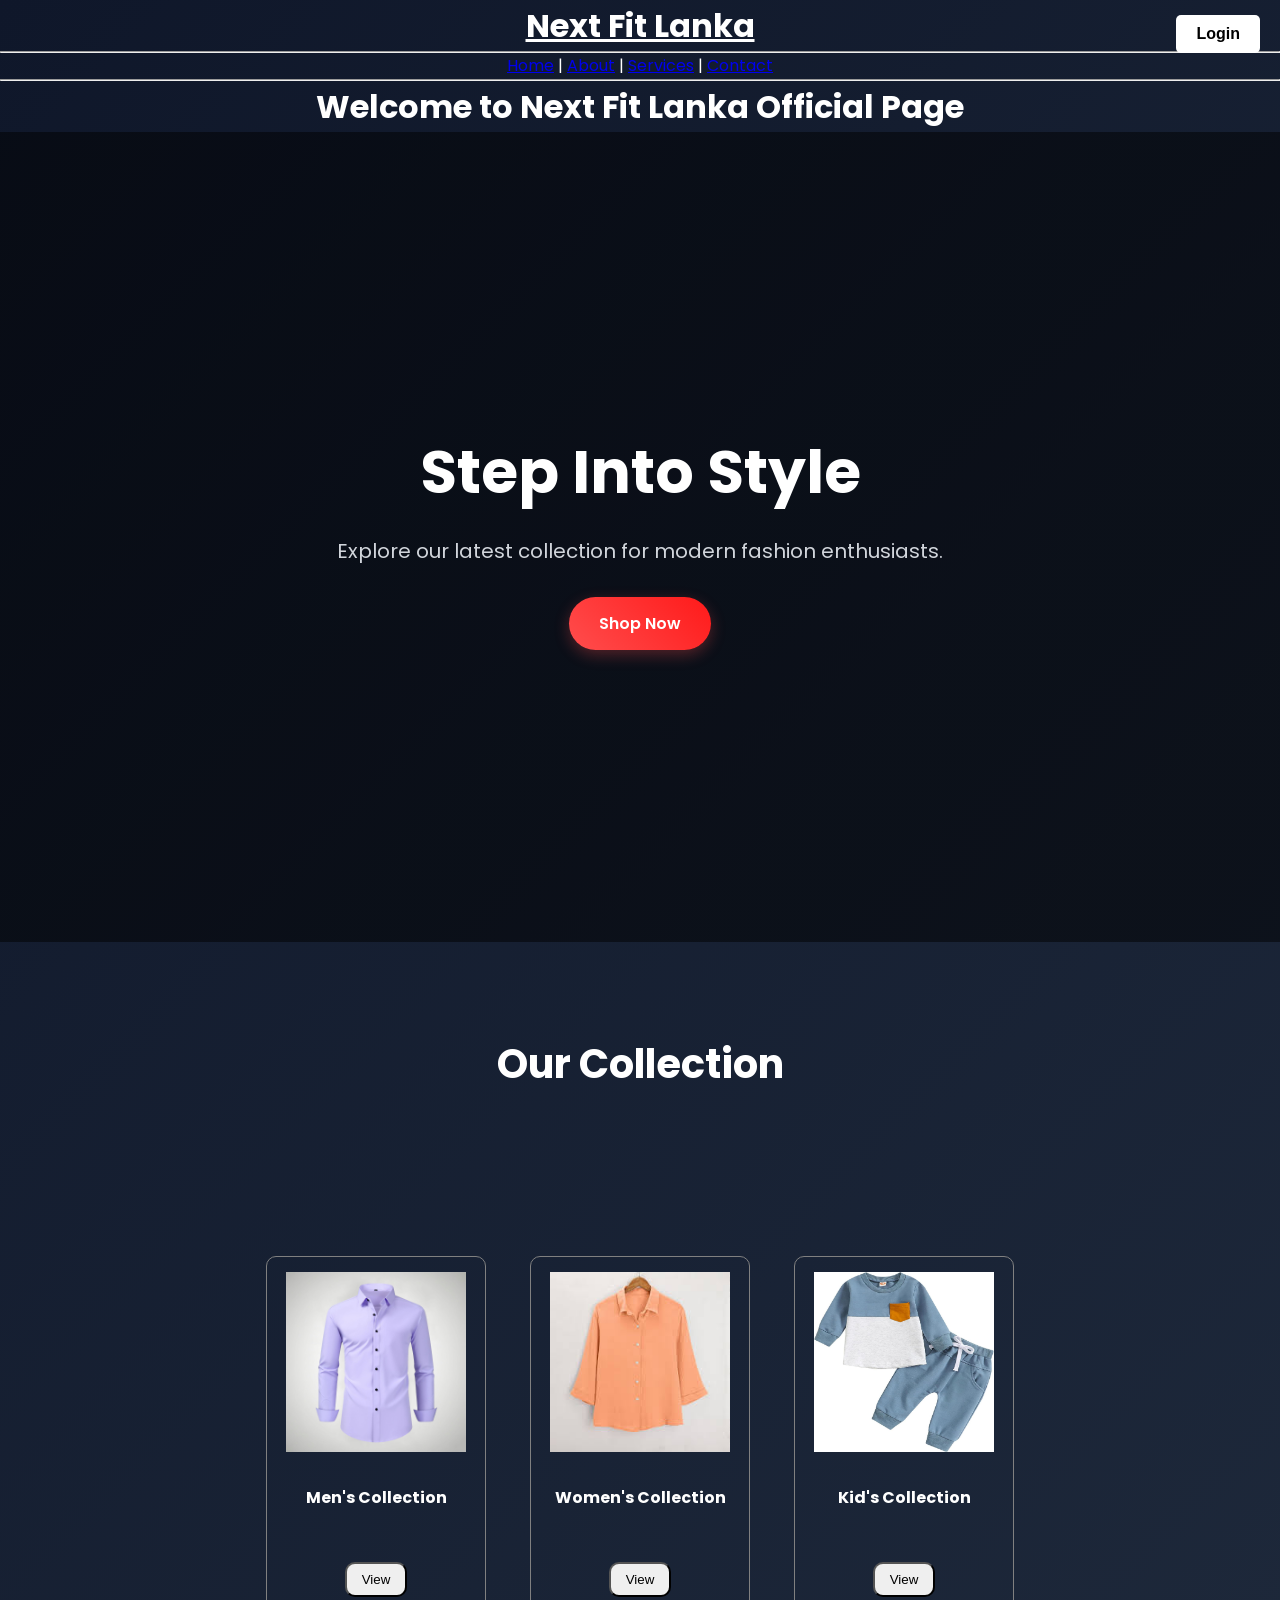
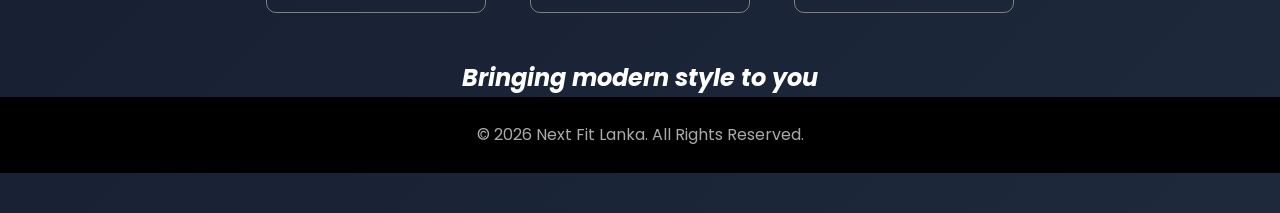
<file: index.html>
<!DOCTYPE html>
<html>
<head>
<title>Home</title>
<Link rel="stylesheet" type="text/css" href="style.css">
</head>
<meta name="viewport" content="width=device-width, initial-scale=1.0">

<style>


/* TOP RIGHT BUTTON */

.top-btn{
    position:absolute;
    top:15px;
    right:20px;
}

.top-btn button{
    background:white;
    color:black;
    border:none;
    padding:10px 20px;
    border-radius:5px;
    cursor:pointer;
    font-size:16px;
    font-weight:bold;
}

.top-btn button:hover{
    background:#ddd;
}

</style>

</head>

<body>

<div id="header"></div>

<!-- TOP RIGHT BUTTON -->

<div class="top-btn">

    <a href="login.php">

        <button>Login</button>

    </a>

</div>

<body background="">
    <div id="header"></div>
    
<h1><center><u>Next Fit Lanka</u></center></h1>
<hr>

<nav><center>
<a href="index.html">Home</a> |
<a href="about.html">About</a> |
<a href="services.html">Services</a> |
<a href="contact.html">Contact</a> 
</center>
</nav>

<hr>

<center><h1>Welcome to Next Fit Lanka Official Page</h1></center>
<!--<img src="download323.jpeg" height="300" width="650">
<img src="" height="300" width="650">-->
<!-- Hero Section -->
  <section class="hero" id="home">
    <div class="hero-text">
      <h1>Step Into Style</h1>
      <p>Explore our latest collection for modern fashion enthusiasts.</p>
      <a href="#collection" class="btn">Shop Now</a>
    </div>
  </section>

  <!-- Collection Section -->
  <section class="collection" id="collection">
    <h2>Our Collection</h2>
    
  </section>
<center>
<!-- Product 1 -->
<div style="display:inline-block; width:220px; border:1px solid gray; padding:15px; margin:20px; border-radius:10px; text-align:center;">
<img src="menswear.jpeg" style="width:180px; height:180px;"><br><br>
<b>Men's Collection</b><br>
<br><br>
<button style="border-radius:10px; padding:8px 15px;">View</button>
</div>

<!-- Product 2 -->
<div style="display:inline-block; width:220px; border:1px solid gray; padding:15px; margin:20px; border-radius:10px; text-align:center;">
<img src="images.jpeg" style="width:180px; height:180px;"><br><br>
<b>Women's Collection</b><br>
<br><br>
<button style="border-radius:10px; padding:8px 15px;">View</button>
</div>

<!-- Product 3 -->
<div style="display:inline-block; width:220px; border:1px solid gray; padding:15px; margin:20px; border-radius:10px; text-align:center;">
<img src="6613cb75a323b407bd014d6e-kaoayi-kids-clothing-for-boy-spring.jpg" style="width:180px; height:180px;"><br><br>
<b>Kid's Collection</b><br>
<br><br>
<button style="border-radius:10px; padding:8px 15px;">View</button>
</div>
</center>



<br>


<h2><i><center>Bringing modern style to you</center></i></h2>
<footer class="footer">
 <center>© 2026 Next Fit Lanka. All Rights Reserved.</center>
    <div class="box">
    
</div>
</footer>
</body>
<div style="text-align:right; padding:20px;">


</div>


</html>
</file>
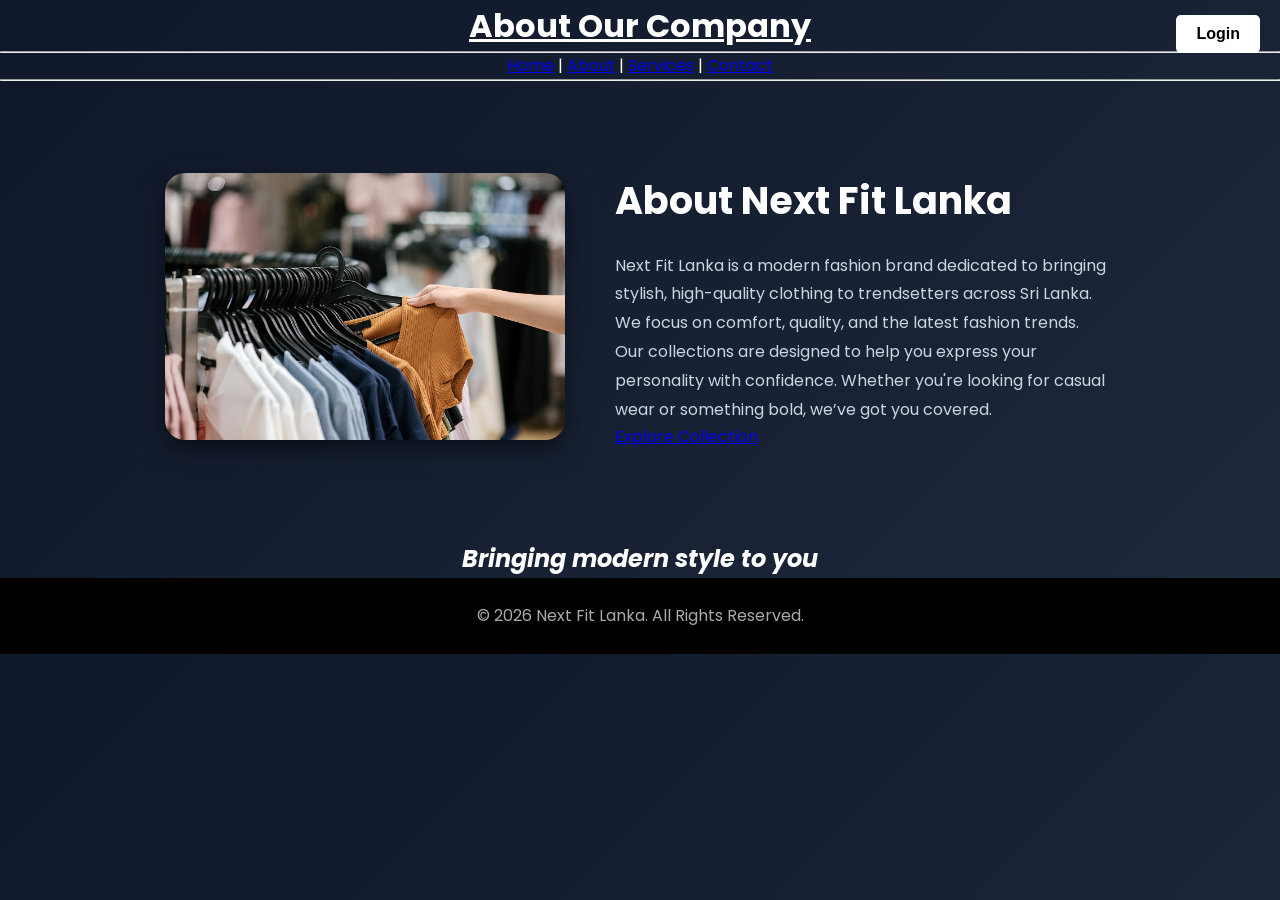
<file: about.html>
<!DOCTYPE html>
<html>
<head>
<title>About Us</title>
<Link rel="stylesheet" type="text/css" href="style.css">
</head>
<meta name="viewport" content="width=device-width, initial-scale=1.0">

<style>


/* TOP RIGHT BUTTON */

.top-btn{
    position:absolute;
    top:15px;
    right:20px;
}

.top-btn button{
    background:white;
    color:black;
    border:none;
    padding:10px 20px;
    border-radius:5px;
    cursor:pointer;
    font-size:16px;
    font-weight:bold;
}

.top-btn button:hover{
    background:#ddd;
}

</style>

</head>

<body>

<div id="header"></div>

<!-- TOP RIGHT BUTTON -->

<div class="top-btn">

    <a href="login.php">

        <button>Login</button>

    </a>

</div>

<body background="">
    <div id="header"></div>

<header>
<h1><center><u>About Our Company</u></center></h1>
<hr>
<nav><center>
<a href="index.html">Home</a> |
<a href="about.html">About</a> |
<a href="services.html">Services</a> |
<a href="contact.html">Contact</a> 
</center></nav>
</header>
<hr>


 <section class="about" id="about">
  <div class="about-container">
    
    <!-- Left: Image -->
    <div class="about-image">
      <img src="fast-fashion2.jpeg" alt="Next Fit Lanka">
    </div>

    <!-- Right: Text -->
    <div class="about-text">
      <h2>About Next Fit Lanka</h2>
      <p>
        Next Fit Lanka is a modern fashion brand dedicated to bringing stylish,
        high-quality clothing to trendsetters across Sri Lanka. We focus on comfort,
        quality, and the latest fashion trends.
      </p>

      <p>
        Our collections are designed to help you express your personality with confidence.
        Whether you're looking for casual wear or something bold, we’ve got you covered.
      </p>

      <a href="#" class="about-btn">Explore Collection</a>
    </div>

  
    
</section>
 <h2><i><center>Bringing modern style to you</center></i></h2>

 <footer class="footer">
    <center>© 2026 Next Fit Lanka. All Rights Reserved.</center>
    <div class="box">
    
</div>
</footer>
</body>
</html>
</file>
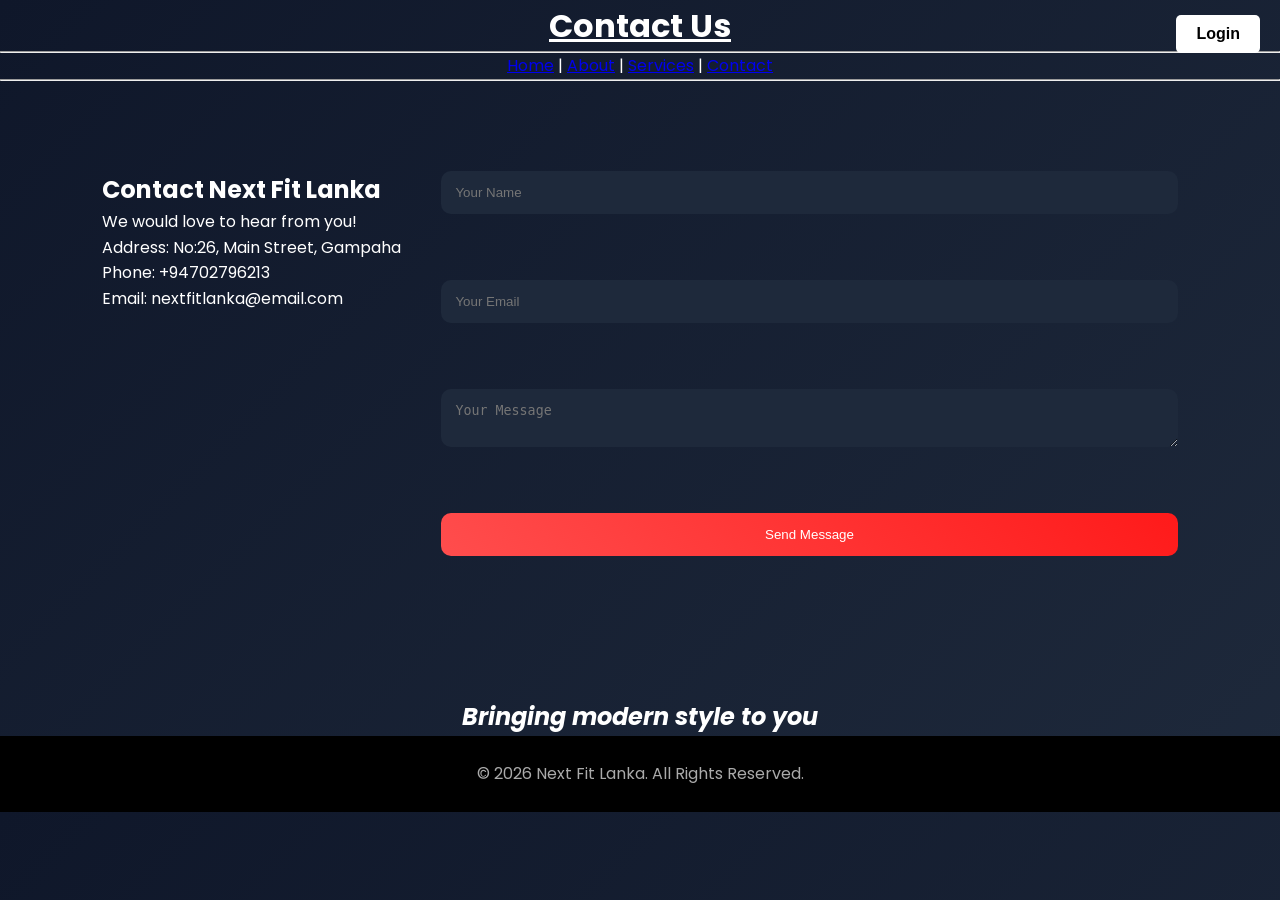
<file: contact.html>
<!DOCTYPE html>
<html>
<head>

<title>Contact</title>

<link rel="stylesheet" type="text/css" href="style.css">

<meta name="viewport" content="width=device-width, initial-scale=1.0">

<style>


/* TOP RIGHT BUTTON */

.top-btn{
    position:absolute;
    top:15px;
    right:20px;
}

.top-btn button{
    background:white;
    color:black;
    border:none;
    padding:10px 20px;
    border-radius:5px;
    cursor:pointer;
    font-size:16px;
    font-weight:bold;
}

.top-btn button:hover{
    background:#ddd;
}

</style>

</head>

<body>

<div id="header"></div>

<!-- TOP RIGHT BUTTON -->

<div class="top-btn">

    <a href="login.php">

        <button>Login</button>

    </a>

</div>

<h1>
<center>
<u>Contact Us</u>
</center>
</h1>

<hr>

<!-- NAVIGATION -->

<nav>

<center>

<a href="index.html">Home</a> |

<a href="about.html">About</a> |

<a href="services.html">Services</a> |

<a href="contact.html">Contact</a>

</center>

</nav>

<hr>

<!-- CONTACT SECTION -->

<div class="contact-section">

    <!-- LEFT -->

    <div class="contact-info">

        <h2>Contact Next Fit Lanka</h2>

        <p>We would love to hear from you!</p>

        <p> Address: No:26, Main Street, Gampaha</p>

        <p> Phone: +94702796213</p>

        <p> Email: nextfitlanka@email.com</p>

    </div>

    <!-- RIGHT -->

    <div class="contact-form">

        <input type="text" placeholder="Your Name">

        <br><br>

        <input type="email" placeholder="Your Email">

        <br><br>

        <textarea placeholder="Your Message"></textarea>

        <br><br>

        <button>Send Message</button>

    </div>

</div>

<br><br>

<h2>
<i>
<center>
Bringing modern style to you
</center>
</i>
</h2>

<!-- FOOTER -->

<footer class="footer">

<center>
© 2026 Next Fit Lanka. All Rights Reserved.
</center>

</footer>

</body>
</html>
</file>
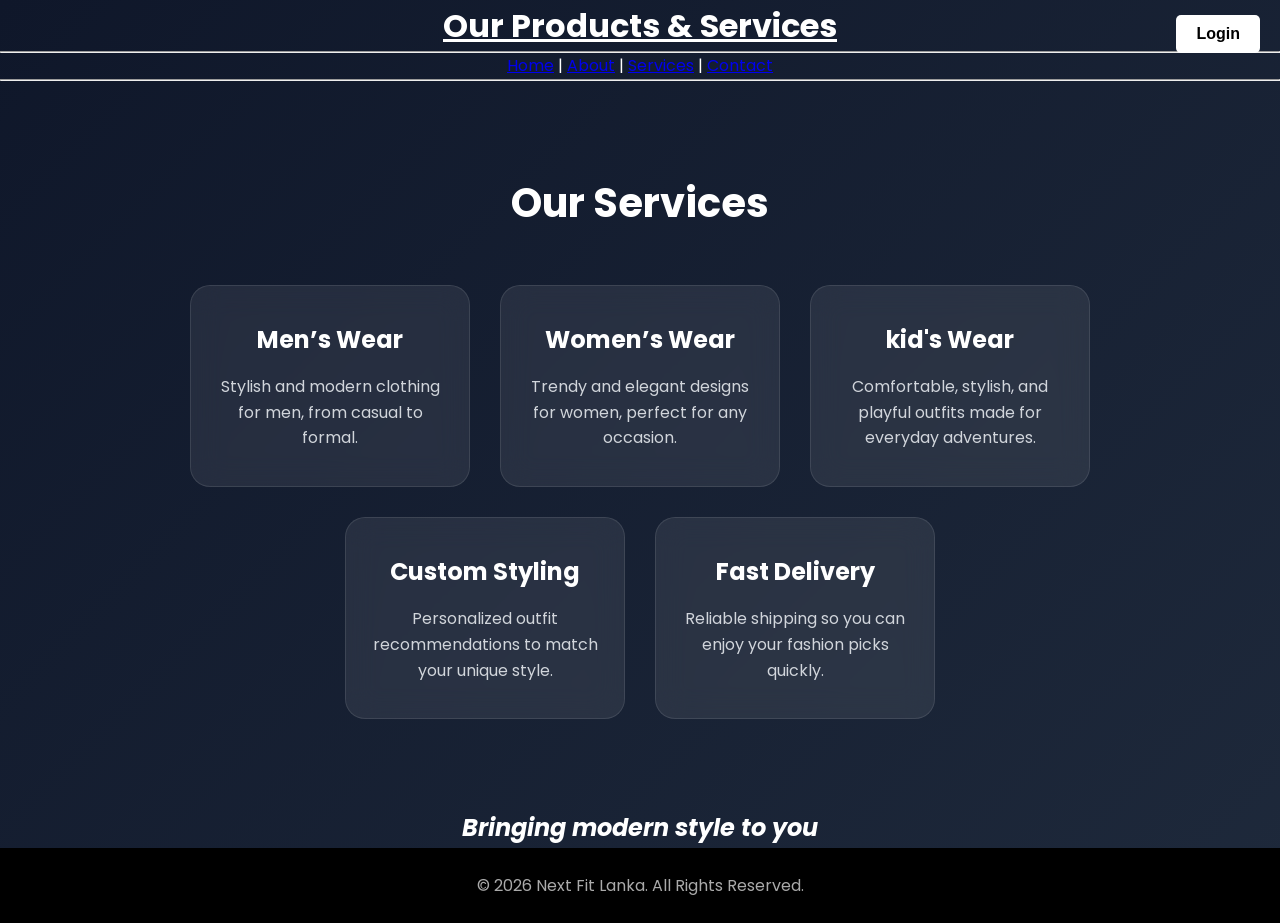
<file: services.html>
<!DOCTYPE html>
<html>
<head>
<title>Services</title>
<Link rel="stylesheet" type="text/css" href="style.css">
</head>
<meta name="viewport" content="width=device-width, initial-scale=1.0">

<style>


/* TOP RIGHT BUTTON */

.top-btn{
    position:absolute;
    top:15px;
    right:20px;
}

.top-btn button{
    background:white;
    color:black;
    border:none;
    padding:10px 20px;
    border-radius:5px;
    cursor:pointer;
    font-size:16px;
    font-weight:bold;
}

.top-btn button:hover{
    background:#ddd;
}

</style>

</head>

<body>

<div id="header"></div>

<!-- TOP RIGHT BUTTON -->

<div class="top-btn">

    <a href="login.php">

        <button>Login</button>

    </a>

</div>

<body background="">
     <div id="header"></div>
<h1><center><u>Our Products & Services</u></center></h1>
<hr>
<nav><center>
<a href="index.html">Home</a> |
<a href="about.html">About</a> |
<a href="services.html">Services</a> |
<a href="contact.html">Contact</a> 
</center>
</nav>
<hr>

<section class="services" id="services">
  <h2>Our Services</h2>
  <div class="service-cards">
    <div class="service-card">
      <h3>Men’s Wear</h3>
      <p>Stylish and modern clothing for men, from casual to formal.</p>
    </div>
    <div class="service-card">
      <h3>Women’s Wear</h3>
      <p>Trendy and elegant designs for women, perfect for any occasion.</p>
    </div>
    <div class="service-card">
      <h3>kid's Wear</h3>
      <p>Comfortable, stylish, and playful outfits made for everyday adventures.</p>
    </div>
    <div class="service-card">
      <h3>Custom Styling</h3>
      <p>Personalized outfit recommendations to match your unique style.</p>
    </div>
    <div class="service-card">
      <h3>Fast Delivery</h3>
      <p>Reliable shipping so you can enjoy your fashion picks quickly.</p>
    </div>
  </div>
</section>


<h2><i><center>Bringing modern style to you</center></i></h2>


<footer class="footer">
    <center>© 2026 Next Fit Lanka. All Rights Reserved.</center>
    <div class="box">
    
</div>
</footer>

</body>
</html>
</file>
<file: style.css>
/* Google Font */
@import url('https://fonts.googleapis.com/css2?family=Poppins:wght@300;400;500;600;700&display=swap');

/* Reset */
*{
    margin:0;
    padding:0;
    box-sizing:border-box;
}

/* Body */
body{
    font-family:'Poppins',sans-serif;
    background:linear-gradient(135deg,#0f172a,#1e293b);
    color:white;
    line-height:1.6;
}

/* Navbar */
.navbar{
    display:flex;
    justify-content:space-between;
    align-items:center;
    padding:20px 8%;
    background:rgba(0,0,0,0.7);
    backdrop-filter:blur(10px);
    position:sticky;
    top:0;
    z-index:1000;
}

.logo{
    font-size:30px;
    font-weight:700;
    color:#ff4d4d;
    letter-spacing:1px;
}

.nav-links{
    display:flex;
    gap:30px;
    list-style:none;
}

.nav-links a{
    text-decoration:none;
    color:white;
    font-weight:500;
    transition:0.3s;
}

.nav-links a:hover{
    color:#ff4d4d;
}

/* Hero */
.hero{
    min-height:90vh;
    display:flex;
    justify-content:center;
    align-items:center;
    text-align:center;
    padding:20px;
    background:linear-gradient(rgba(0,0,0,0.5),rgba(0,0,0,0.5));
}

.hero-text h1{
    font-size:60px;
    margin-bottom:15px;
    animation:fadeIn 1s ease;
}

.hero-text p{
    color:#d1d5db;
    font-size:20px;
    margin-bottom:30px;
    animation:fadeIn 1.5s ease;
}

/* Button */
.btn{
    display:inline-block;
    padding:14px 30px;
    background:linear-gradient(45deg,#ff4d4d,#ff1a1a);
    color:white;
    text-decoration:none;
    border-radius:30px;
    font-weight:600;
    transition:0.3s;
    box-shadow:0 5px 15px rgba(255,77,77,0.3);
}

.btn:hover{
    transform:translateY(-3px);
    box-shadow:0 8px 20px rgba(255,77,77,0.5);
}

/* Collection */
.collection{
    padding:90px 8%;
    text-align:center;
}

.collection h2{
    font-size:40px;
    margin-bottom:50px;
}

.cards{
    display:flex;
    justify-content:center;
    flex-wrap:wrap;
    gap:30px;
}

/* Glass Cards */
.card{
    width:280px;
    padding:30px;
    border-radius:20px;
    background:rgba(255,255,255,0.08);
    backdrop-filter:blur(15px);
    border:1px solid rgba(255,255,255,0.1);
    transition:0.4s;
}

.card:hover{
    transform:translateY(-12px);
    box-shadow:0 10px 25px rgba(255,77,77,0.25);
}

/* About */
.about{
    padding:90px 8%;
}

.about-container{
    display:flex;
    align-items:center;
    justify-content:center;
    gap:50px;
    flex-wrap:wrap;
}

.about-image img{
    width:400px;
    border-radius:20px;
    box-shadow:0 10px 25px rgba(0,0,0,0.5);
    transition:0.4s;
}

.about-image img:hover{
    transform:scale(1.05);
}

.about-text{
    max-width:500px;
}

.about-text h2{
    font-size:38px;
    margin-bottom:20px;
}

.about-text p{
    color:#cbd5e1;
    line-height:1.8;
}

/* Services */
.services{
    padding:90px 8%;
    text-align:center;
}

.services h2{
    font-size:40px;
    margin-bottom:50px;
}

.service-cards{
    display:flex;
    justify-content:center;
    gap:30px;
    flex-wrap:wrap;
}

.service-card{
    width:280px;
    padding:35px 25px;
    border-radius:20px;
    background:rgba(255,255,255,0.08);
    backdrop-filter:blur(15px);
    border:1px solid rgba(255,255,255,0.1);
    transition:0.4s;
}

.service-card:hover{
    transform:translateY(-10px);
    background:linear-gradient(45deg,#ff4d4d,#ff1a1a);
}

.service-card h3{
    margin-bottom:15px;
    font-size:24px;
}

.service-card p{
    color:#d1d5db;
}

/* Contact */
.contact-section{
    padding:90px 8%;
    display:flex;
    gap:40px;
    flex-wrap:wrap;
}

.contact-form{
    flex:1;
    display:flex;
    flex-direction:column;
}

.contact-form input,
.contact-form textarea{
    padding:14px;
    margin-bottom:15px;
    border:none;
    border-radius:10px;
    outline:none;
    background:#1e293b;
    color:white;
}

.contact-form button{
    padding:14px;
    border:none;
    background:linear-gradient(45deg,#ff4d4d,#ff1a1a);
    color:white;
    border-radius:10px;
    cursor:pointer;
    transition:0.3s;
}

.contact-form button:hover{
    transform:scale(1.02);
}

/* Login Box */
.login-box{
    width:340px;
    margin:80px auto;
    padding:35px;
    border-radius:20px;
    background:rgba(255,255,255,0.08);
    backdrop-filter:blur(20px);
}

.login-box input{
    width:100%;
    padding:14px;
    margin-bottom:15px;
    border:none;
    border-radius:10px;
}

.login-box button{
    width:100%;
    padding:14px;
    border:none;
    background:#ff4d4d;
    color:white;
    border-radius:10px;
    cursor:pointer;
}

/* Footer */
footer{
    text-align:center;
    padding:25px;
    background:#000;
    color:#aaa;
}

/* Animation */
@keyframes fadeIn{
    from{
        opacity:0;
        transform:translateY(20px);
    }
    to{
        opacity:1;
        transform:translateY(0);
    }
}

/* Responsive */
@media(max-width:768px){

    .navbar{
        flex-direction:column;
        gap:15px;
    }

    .hero-text h1{
        font-size:38px;
    }

    .hero-text p{
        font-size:16px;
    }

    .contact-section,
    .about-container{
        flex-direction:column;
    }
}
</file>
